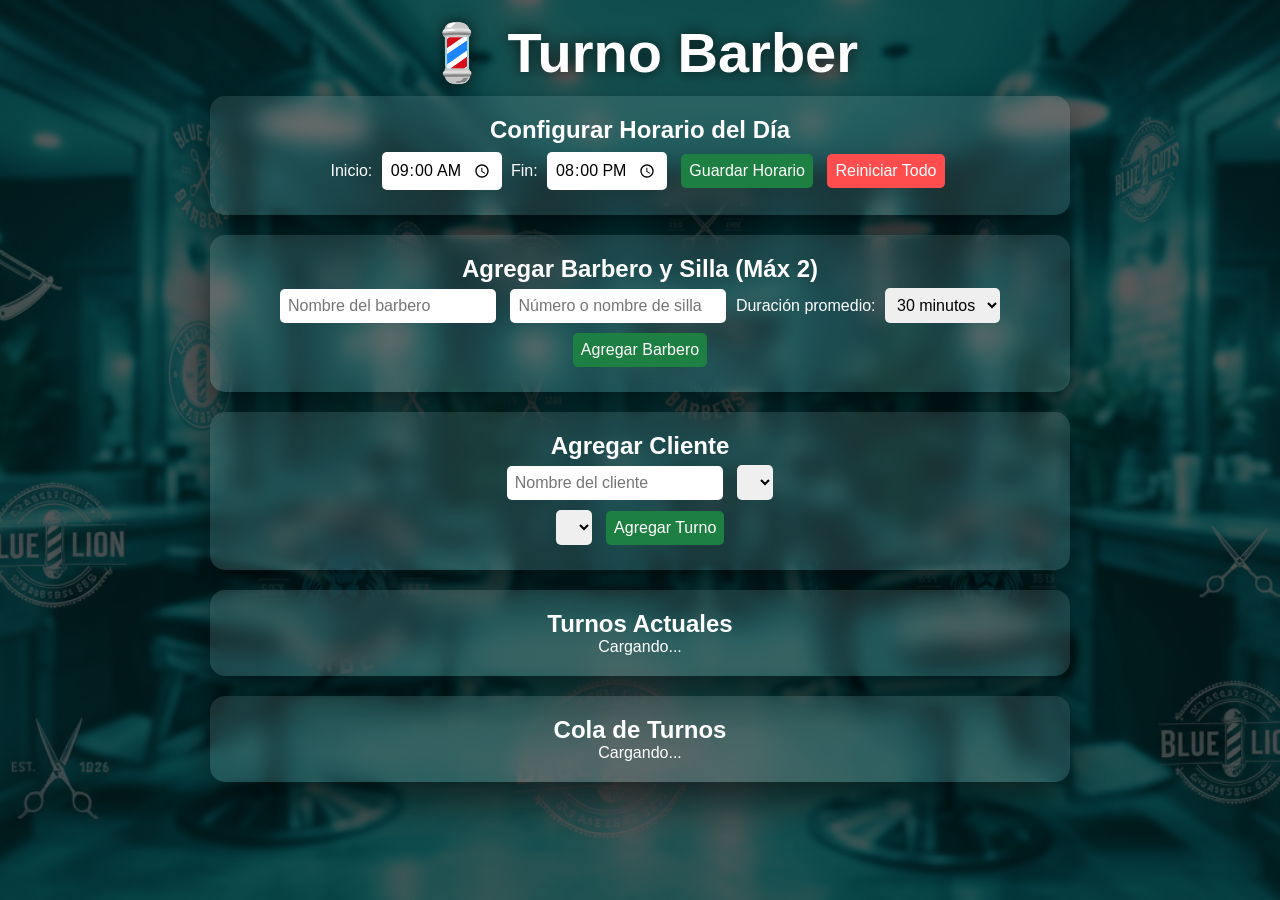
<file: static/index.html>
<!DOCTYPE html>
<html lang="es">
<head>
<meta charset="UTF-8">
<title>Barbería - Control de Turnos</title>
<link rel="stylesheet" href="/static/style.css">
<style>
body {
    font-family: 'Segoe UI', Tahoma, Geneva, Verdana, sans-serif;
    margin:0;
    padding:0;
    min-height:100vh;
    background: url("/static/images/barber_bg.jpg") no-repeat center center/cover;
    color: #fff;
    position: relative;
}
body::before {
    content:"";
    position: fixed;
    top:0; left:0; width:100%; height:100%;
    background: rgba(0,0,0,0.65);
    z-index:0;
}
.container { position: relative; z-index:1; max-width: 900px; margin:auto; padding:20px; }
.card { background: rgba(255,255,255,0.1); padding:20px; margin-bottom:20px; border-radius:15px; }
h1,h2 { text-align:center; }
input, select, button { padding:8px; margin:5px; font-size:1rem; border-radius:5px; border:none; }
button { cursor:pointer; background:#1e7f43; color:#fff; }
ul { list-style:none; padding:0; color:#fff; }
li { padding:5px; border-bottom:1px solid rgba(255,255,255,0.3); }
.turnos-actuales-container { display:flex; gap:20px; justify-content:center; flex-wrap:wrap; }
.turno-actual { display:flex; flex-direction:column; gap:8px; background: rgba(0,255,153,0.2); padding:10px 12px; border-radius:10px; font-weight:bold; min-width: 250px; font-size: 0.85rem; }
.turno-texto { display:flex; flex-direction:column; gap:3px; font-size:0.85rem; }
.botones-turno { display:flex; gap:5px; }
.botones-turno button { flex:1; padding:5px; font-size:0.8rem; background:#1e7f43; color:#fff; cursor:pointer; }
#btnReiniciar { background: #ff4d4d; margin-top:10px; }

/* ===== NUEVO ===== */
.controles-sonido {
    display:flex;
    justify-content:center;
    gap:15px;
    margin-top:10px;
}
.controles-sonido button {
    background:#333;
}
.activo {
    background:#1e7f43 !important;
}
.inactivo {
    background:#777 !important;
}
</style>
</head>
<body>
<div class="container">
    <h1>💈 Turno Barber </h1>
    <!-- Configuración de horarios -->
    <section class="card">
        <h2>Configurar Horario del Día</h2>
        <label>Inicio:</label>
        <input type="time" id="horaInicio" value="09:00">
        <label>Fin:</label>
        <input type="time" id="horaFin" value="20:00">
        <button id="btnConfigHorario">Guardar Horario</button>
        <button id="btnReiniciar">Reiniciar Todo</button>
        <p id="mensajeHorario"></p>
    </section>

    <!-- Agregar barberos -->
    <section class="card">
        <h2>Agregar Barbero y Silla (Máx 2)</h2>
        <input type="text" id="nombreBarbero" placeholder="Nombre del barbero">
        <input type="text" id="sillaBarbero" placeholder="Número o nombre de silla">
        <label>Duración promedio:</label>
        <select id="duracionTurno"></select>
        <button id="btnAgregarBarbero">Agregar Barbero</button>
        <ul id="listaBarberos"></ul>
    </section>

    <!-- Agregar cliente -->
    <section class="card">
        <h2>Agregar Cliente</h2>
        <input type="text" id="nombreCliente" placeholder="Nombre del cliente">
        <select id="selectBarbero"></select>
        <p id="duracionBarberoInfo" style="opacity:.85; font-size:.9rem;"></p>
        <select id="selectHora"></select>
        <button id="btnAgregarCliente">Agregar Turno</button>
        <p id="mensajeCliente"></p>
    </section>

    <!-- Turnos actuales -->
    <section class="card">
        <h2>Turnos Actuales</h2>
        <div id="turnosActuales" class="turnos-actuales-container">Cargando...</div>
    </section>

    <!-- Cola de turnos -->
    <section class="card">
        <h2>Cola de Turnos</h2>
        <ul id="listaTurnos">Cargando...</ul>
    </section>
</div>

<script>
const API_URL = "http://127.0.0.1:8000/turnos";

/* ===== RESTO DE TU CÓDIGO ORIGINAL (SIN CAMBIOS) ===== */

let horarioInicio = null;
let horarioFin = null;
let barberos = [];
let turnosOcupados = [];
let horaSeleccionada = null;

const selectDuracion = document.getElementById("duracionTurno");
const selectHora = document.getElementById("selectHora");
const selectBarbero = document.getElementById("selectBarbero");
const duracionBarberoInfo = document.getElementById("duracionBarberoInfo");
const btnConfigHorario = document.getElementById("btnConfigHorario");
const btnReiniciar = document.getElementById("btnReiniciar");
const horaInicioInput = document.getElementById("horaInicio");
const horaFinInput = document.getElementById("horaFin");
const mensajeHorario = document.getElementById("mensajeHorario");
const btnAgregarBarbero = document.getElementById("btnAgregarBarbero");
const nombreBarberoInput = document.getElementById("nombreBarbero");
const sillaBarberoInput = document.getElementById("sillaBarbero");
const listaBarberos = document.getElementById("listaBarberos");
const nombreClienteInput = document.getElementById("nombreCliente");
const btnAgregarCliente = document.getElementById("btnAgregarCliente");
const turnosActualesContainer = document.getElementById("turnosActuales");
const listaTurnos = document.getElementById("listaTurnos");

/* ===== DURACIONES ===== */
for (let i = 15; i <= 60; i += 5) {
    const opt = document.createElement("option");
    opt.value = i;
    opt.textContent = `${i} minutos`;
    if (i === 30) opt.selected = true;
    selectDuracion.appendChild(opt);
}

/* ===== JORNADA ===== */
async function cargarJornada() {
    const res = await fetch(`${API_URL}/jornada`);
    if (!res.ok) return;
    const data = await res.json();
    horarioInicio = data.inicio;
    horarioFin = data.fin;
    horaInicioInput.value = horarioInicio;
    horaFinInput.value = horarioFin;
    mensajeHorario.textContent = horarioInicio && horarioFin ? 
        `Horario activo: ${formato12h(horarioInicio)} - ${formato12h(horarioFin)}` : 
        "Horario no definido";
}

btnConfigHorario.addEventListener("click", async () => {
    const inicio = horaInicioInput.value;
    const fin = horaFinInput.value;
    if (!inicio || !fin) return alert("Define horario válido");
    await fetch(`${API_URL}/crear_jornada?inicio=${inicio}&fin=${fin}`, { method: "POST" });
    await cargarJornada();
    await cargarBarberos();
    await cargarTurnos();
});

/* ===== REINICIAR TODO ===== */
btnReiniciar.addEventListener("click", async () => {
    if(!confirm("¿Desea reiniciar todo? Se eliminarán horarios, barberos y turnos.")) return;
    turnosActualesContainer.innerHTML = "<p>No hay turnos</p>";
    listaTurnos.innerHTML = "<p>No hay turnos</p>";
    selectBarbero.innerHTML = "";
    selectHora.innerHTML = "";
    listaBarberos.innerHTML = "";
    horarioInicio = null;
    horarioFin = null;
    barberos = [];
    turnosOcupados = [];
    horaSeleccionada = null;
    horaInicioInput.value = "";
    horaFinInput.value = "";
    mensajeHorario.textContent = "Horario no definido";
    await fetch(`${API_URL}/reiniciar`, { method: "POST" });
    cargarTurnos();
});

/* ===== BARBEROS ===== */
async function cargarBarberos() {
    const res = await fetch(`${API_URL}/barberos`);
    if (!res.ok) return;
    const data = await res.json();
    barberos = data.barberos || [];
    actualizarListaBarberos();
    actualizarSelectBarberos();
}

btnAgregarBarbero.addEventListener("click", async () => {
    if (barberos.length >= 2) return alert("Máximo 2 barberos");
    const nombre = nombreBarberoInput.value.trim();
    const silla = sillaBarberoInput.value.trim();
    const duracion = selectDuracion.value;
    if (!nombre || !silla) return alert("Completa los datos");
    await fetch(`${API_URL}/agregar_barbero?nombre=${nombre}&silla=${silla}&duracion=${duracion}`, { method: "POST" });
    nombreBarberoInput.value = "";
    sillaBarberoInput.value = "";
    cargarBarberos();
});

function actualizarListaBarberos() {
    listaBarberos.innerHTML = "";
    barberos.forEach(b => {
        const li = document.createElement("li");
        li.textContent = `${b.nombre} - Silla ${b.silla} (${b.duracion} min)`;
        listaBarberos.appendChild(li);
    });
}

function actualizarSelectBarberos() {
    selectBarbero.innerHTML = "";
    barberos.forEach(b => {
        const opt = document.createElement("option");
        opt.value = b.id;
        opt.textContent = `${b.nombre} - Silla ${b.silla}`;
        selectBarbero.appendChild(opt);
    });
    cargarHorasDisponiblesPorBarbero();
}

function cargarHorasDisponiblesPorBarbero() {
    selectHora.innerHTML = "";
    const barberoId = parseInt(selectBarbero.value);
    const barbero = barberos.find(b => b.id === barberoId);
    if (!barbero || !horarioInicio || !horarioFin) return;
    duracionBarberoInfo.textContent = `⏱ Duración: ${barbero.duracion} min`;

    let actual = new Date(`1970-01-01T${horarioInicio}:00`);
    const cierre = new Date(`1970-01-01T${horarioFin}:00`);

    while (actual < cierre) {
        const hora = actual.toTimeString().slice(0, 5);
        if (!turnosOcupados.includes(`${barbero.id}-${hora}`) || hora === horaSeleccionada) {
            const opt = document.createElement("option");
            opt.value = hora;
            opt.textContent = formato12h(hora);
            selectHora.appendChild(opt);
        }
        actual.setMinutes(actual.getMinutes() + parseInt(barbero.duracion));
    }
    if (horaSeleccionada) selectHora.value = horaSeleccionada;
}

selectHora.addEventListener("change", () => { horaSeleccionada = selectHora.value });

/* ===== CLIENTES ===== */
btnAgregarCliente.addEventListener("click", async () => {
    const nombre = nombreClienteInput.value.trim();
    const hora = selectHora.value;
    const barberoId = parseInt(selectBarbero.value);
    if (!nombre || !hora || !barberoId) return alert("Completa los datos");
    await fetch(`${API_URL}/registrar?nombre=${nombre}&hora=${hora}&barbero_id=${barberoId}`, { method: "POST" });
    nombreClienteInput.value = "";
    horaSeleccionada = null;
    cargarTurnos();
});

/* ===== TURNOS ===== */
async function cargarTurnos() {
    const res = await fetch(`${API_URL}/todos`);
    if (!res.ok) return;
    const data = await res.json();
    turnosActualesContainer.innerHTML = "";
    listaTurnos.innerHTML = "";
    turnosOcupados = [];

    if (!data.turnos || data.turnos.length === 0) {
        turnosActualesContainer.innerHTML = "<p>No hay turnos</p>";
        listaTurnos.innerHTML = "<p>No hay turnos</p>";
        return;
    }

    const turnoActualPorBarbero = {};
    data.turnos.forEach(t => {
        turnosOcupados.push(`${t.barbero_id}-${t.hora}`);
        if (!turnoActualPorBarbero[t.barbero_id]) turnoActualPorBarbero[t.barbero_id] = [];
        turnoActualPorBarbero[t.barbero_id].push(t);
    });

    // Mostrar solo un turno por barbero
    Object.keys(turnoActualPorBarbero).forEach(barberoId => {
        const turnos = turnoActualPorBarbero[barberoId].filter(t => t.estado !== "finalizado");
        if(turnos.length > 0){
            const t = turnos[0];
            const div = document.createElement("div");
            div.className = "turno-actual";
            div.dataset.id = t.id;
            div.innerHTML = `
                <div class="turno-texto">
                    <strong>#${t.numero} - ${t.cliente}</strong>
                    <div>💈 ${t.barbero} | Silla ${t.silla} | ${formato12h(t.hora)}</div>
                    <div class="botones-turno">
                        <button class="atender">Atender</button>
                        <button class="finalizar">Finalizar</button>
                        <button class="liberar">Liberar</button>
                    </div>
                </div>`;
            turnosActualesContainer.appendChild(div);

            div.querySelector(".atender").addEventListener("click", () => atenderTurno(t.id));
            div.querySelector(".finalizar").addEventListener("click", () => finalizarTurno(t.id));
            div.querySelector(".liberar").addEventListener("click", async () => {
                const numero = prompt(`Ingrese el número del turno de ${t.cliente} para liberar:`);
                if (!numero) return;
                await fetch(`${API_URL}/liberar?barbero_id=${t.barbero_id}&hora=${t.hora}&numero=${numero}`, { method:"POST" });
                cargarTurnos();
            });
        }
    });

    // Turnos esperando en cola
    data.turnos.filter(t => t.estado === "esperando").forEach(t => {
        const li = document.createElement("li");
        li.textContent = `#${t.numero} - ${t.cliente} | 💈 ${t.barbero} | Silla ${t.silla} | ${formato12h(t.hora)}`;
        listaTurnos.appendChild(li);
    });

    cargarHorasDisponiblesPorBarbero();
}

/* ===== FUNCIONES BOTONES ===== */
async function atenderTurno(id){ 
    if(!id) return alert("Turno inválido");
    await fetch(`${API_URL}/atender?turno_id=${id}`, { method:"POST" }); 
    cargarTurnos(); 
}

async function finalizarTurno(id){ 
    if(!id) return alert("Turno inválido");
    await fetch(`${API_URL}/finalizar?turno_id=${id}`, { method:"POST" }); 
    cargarTurnos(); 
}

/* ===== UTIL ===== */
function formato12h(h){ 
    const [hh, mm]=h.split(":").map(Number); 
    const h12=hh%12||12; 
    return `${h12}:${mm.toString().padStart(2,"0")} ${hh>=12?"PM":"AM"}` 
}

/* ===== INIT ===== */
async function init(){ 
    await cargarJornada(); 
    await cargarBarberos(); 
    await cargarTurnos(); 
}
init();
setInterval(cargarTurnos, 3000);
</script>
</file>
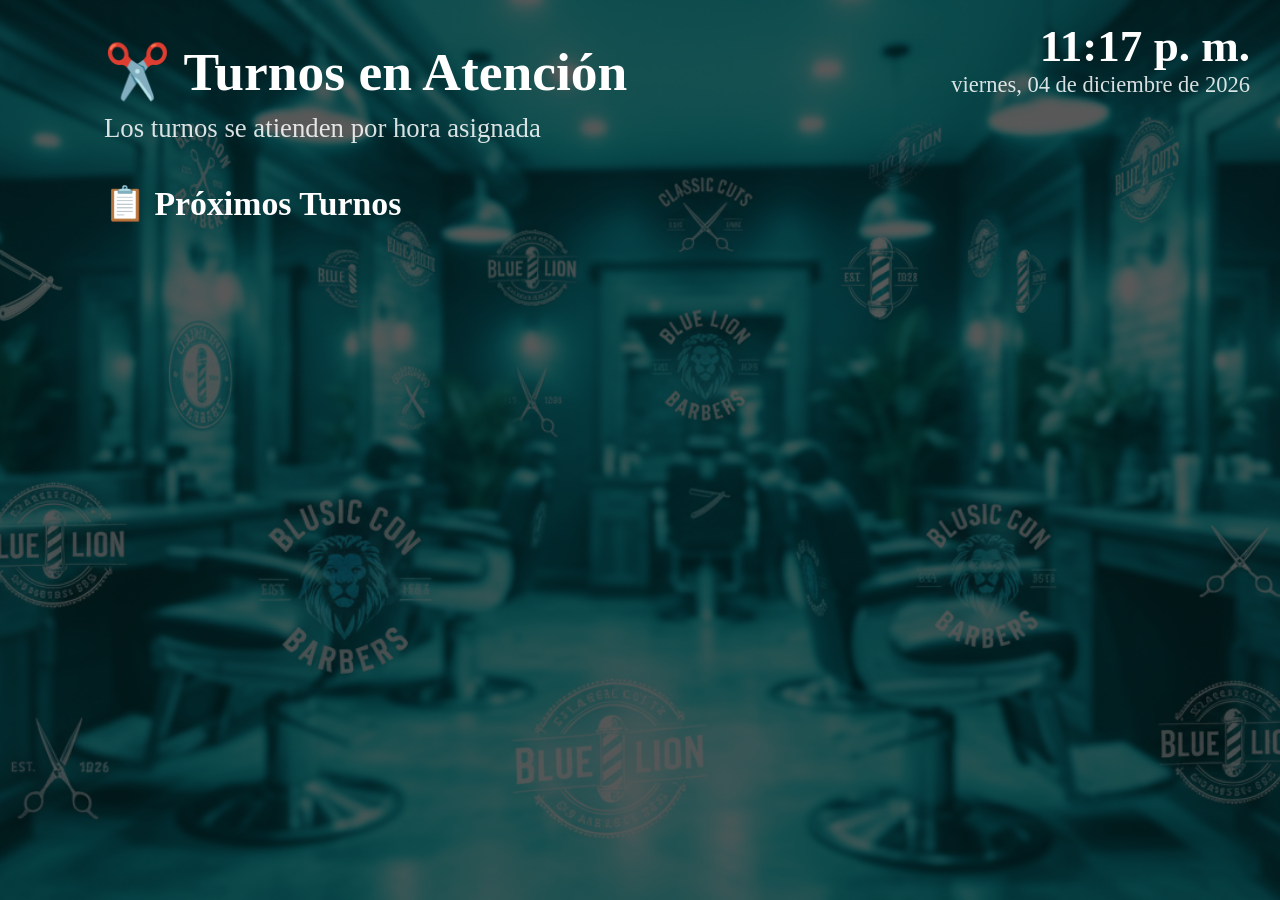
<file: frontend/tv.html>
<!DOCTYPE html>
<html lang="es">
<head>
<meta charset="UTF-8">
<title>Turnos Barber 💈</title>

<style>
:root{
    font-size: clamp(14px, 1.1vw, 26px);
}

*{margin:0;padding:0;box-sizing:border-box;font-family:'Segoe UI',Tahoma,Verdana;}
body{
    min-height:100vh;
    background:url("/static/images/barber_bg.jpg") no-repeat center/cover;
    color:#fff;
}
body::before{
    content:"";
    position:fixed;inset:0;
    background:rgba(0,0,0,.65);
    z-index:0;
}
.container{
    position:relative;z-index:1;
    max-width:90vw;
    margin:auto;
    padding:40px;
}

h1{font-size:3.8rem;margin-bottom:10px;}
.subtitle{font-size:1.9rem;opacity:.85;margin-bottom:30px;}

.fecha-hora-container{
    position:fixed;top:20px;right:30px;
    text-align:right;z-index:2;
}
.hora{font-size:3.2rem;font-weight:bold;}
.fecha{font-size:1.6rem;opacity:.85}

/* ===== TURNO ACTUAL ===== */
.turno-actual{
    background:linear-gradient(135deg,rgba(0,255,153,.35),rgba(0,100,70,.45));
    padding:40px;
    border-radius:22px;
    display:flex;
    gap:35px;
    align-items:center;
    margin-bottom:35px;
    box-shadow:0 0 30px rgba(0,255,153,.6);
}

.turno-actual img{
    width:140px;height:140px;
}

.turno-texto strong{
    font-size:3.4rem;
    display:block;
}

.turno-info{
    font-size:1.8rem;
    margin-top:12px;
    opacity:.95;
}

/* ===== BARRA PROGRESO ===== */
.barra-progreso{
    width:100%;
    height:10px;
    background:rgba(255,255,255,.2);
    border-radius:20px;
    overflow:hidden;
    margin-top:14px;
}
.barra-progreso-inner{
    height:100%;
    width:0%;
    background:#00ff99;
    transition:width 1s linear;
}

/* ===== PROXIMOS TURNOS ===== */
.section-title{font-size:2.4rem;margin:40px 0 20px;}

.sillas-container{
    display:grid;
    gap:30px;
}
.sillas-container.multiple{
    grid-template-columns:repeat(auto-fit,minmax(360px,1fr));
}
.silla-columna h3{
    font-size:1.9rem;
    margin-bottom:15px;
}
.silla-columna ul{list-style:none}

.silla-columna li{
    background:linear-gradient(135deg,#1e7f43,#00ff99);
    padding:18px;
    border-radius:15px;
    margin-bottom:12px;
}

.turno-hora-grande{
    font-size:2rem;
    font-weight:bold;
}

.hora-turno{
    font-size:1.4rem;
    opacity:.95;
    margin-top:6px;
}

/* ===== TVs GRANDES ===== */
@media (min-width:1900px){
    .turno-actual img{
        width:180px;
        height:180px;
    }
}
</style>
</head>

<body>
<div class="fecha-hora-container">
    <div class="hora" id="hora"></div>
    <div class="fecha" id="fecha"></div>
</div>

<div class="container">
    <h1>✂️ Turnos en Atención</h1>
    <p class="subtitle">Los turnos se atienden por hora asignada</p>

    <section id="turnos-actuales"></section>

    <h2 class="section-title">📋 Próximos Turnos</h2>
    <div id="sillas-container" class="sillas-container"></div>
</div>

<script>
/* ================== SONIDO NUEVO TURNO ================== */
const sonidoNuevoTurno = new Audio("/static/sounds/plin.mp3");
sonidoNuevoTurno.volume = 0.6;

// guardar estado anterior
let turnosAnteriores = [];
let turnoAtendiendoAnterior = null;

// activar sonido con interacción (1 vez)
function activarSonido(){
    sonidoNuevoTurno.play().catch(()=>{});
}
document.addEventListener("click", activarSonido, { once:true });
/* ======================================================== */

/* ================== VOZ ================== */
function hablar(texto){
    if(!("speechSynthesis" in window)) return;

    const msg = new SpeechSynthesisUtterance(texto);
    msg.lang = "es-ES";
    msg.rate = 0.95;
    msg.pitch = 1;
    speechSynthesis.cancel();
    speechSynthesis.speak(msg);
}
/* ======================================== */

function formato12h(h){
    const [d,m]=h.split(":").map(Number);
    const ampm=d>=12?"PM":"AM";
    const h12=d%12||12;
    return `${h12}:${String(m).padStart(2,"0")} ${ampm}`;
}

function calcularRestante(turnoHora){
    const ahora = new Date();
    const [hh, mm] = turnoHora.split(":").map(Number);
    const turno = new Date();
    turno.setHours(hh, mm, 0, 0);
    const diff = Math.max(0, Math.floor((turno - ahora)/60000));
    return diff;
}

function formatoRestante(min){
    if(min<=0) return "En breve";
    const h=Math.floor(min/60);
    const m=min%60;
    if(h>0) return `Faltan ${h}h ${m}min`;
    return `Faltan ${m} min`;
}

function calcularPorcentaje(turnoHora, duracion){
    const ahora = new Date();
    const [hh, mm] = turnoHora.split(":").map(Number);
    const inicio = new Date();
    inicio.setHours(hh, mm, 0, 0);
    const transcurrido = Math.max(0, (ahora - inicio)/60000);
    let porcentaje = (transcurrido/duracion)*100;
    return Math.min(100, Math.max(0, porcentaje));
}

function actualizarHora(){
    const a=new Date();
    document.getElementById("hora").textContent=a.toLocaleTimeString("es-ES",{hour:"numeric",minute:"2-digit",hour12:true});
    document.getElementById("fecha").textContent=a.toLocaleDateString("es-ES",{weekday:"long",day:"2-digit",month:"long",year:"numeric"});
}
setInterval(actualizarHora,1000);
actualizarHora();

async function cargarTurnos(){
    const res = await fetch("http://127.0.0.1:8000/turnos/tv");
    if(!res.ok) return;

    const data = await res.json();

    /* ===== SONIDO NUEVO TURNO ===== */
    const turnosActuales = [
        ...data.actual,
        ...data.siguientes
    ].map(t => t.turno_id);

    if(turnosAnteriores.length > 0 && turnosActuales.length > turnosAnteriores.length){
        sonidoNuevoTurno.play().catch(()=>{});
    }
    turnosAnteriores = turnosActuales;
    /* ============================= */

    /* ===== VOZ NUEVO ATENDIENDO ===== */
    if(data.actual.length > 0){
        const turnoActual = data.actual[0];

        if(turnoAtendiendoAnterior !== turnoActual.turno_id){
            turnoAtendiendoAnterior = turnoActual.turno_id;

            hablar(`${turnoActual.cliente}, llegó tu turno. Puedes sentarte.`);
        }
    }
    /* ================================= */

    const actuales = document.getElementById("turnos-actuales");
    actuales.innerHTML = "";

    data.actual.forEach(t => {
        const restante = calcularRestante(t.hora);
        const porcentaje = calcularPorcentaje(t.hora, t.duracion || 30);

        const div = document.createElement("div");
        div.className = "turno-actual";
        div.innerHTML = `
            <img src="/static/images/barbero.png">
            <div class="turno-texto">
                <strong>🕒 ${formato12h(t.hora)}</strong>
                <div class="turno-info">
                    👤 ${t.cliente} | 💈 ${t.barbero} | Silla ${t.silla} | ${formatoRestante(restante)}
                </div>
                <div class="barra-progreso">
                    <div class="barra-progreso-inner" style="width:${porcentaje}%"></div>
                </div>
            </div>`;
        actuales.appendChild(div);
    });

    const cont = document.getElementById("sillas-container");
    cont.innerHTML = "";
    const map = {};

    data.siguientes.forEach(t => {
        map[t.barbero] = map[t.barbero] || [];
        map[t.barbero].push(t);
    });

    Object.keys(map).forEach(b => {
        const col = document.createElement("div");
        col.className = "silla-columna";
        col.innerHTML = `<h3>💈 ${b}</h3><ul></ul>`;
        const ul = col.querySelector("ul");

        map[b].forEach(t => {
            const restante = calcularRestante(t.hora);
            const li = document.createElement("li");
            li.innerHTML = `
                <div class="turno-hora-grande">🕒 ${formato12h(t.hora)}</div>
                <div class="hora-turno">
                    👤 ${t.cliente} | ${formatoRestante(restante)} | Silla ${t.silla}
                </div>`;
            ul.appendChild(li);
        });

        cont.appendChild(col);
    });

    cont.classList.toggle("multiple", Object.keys(map).length > 1);
}

setInterval(cargarTurnos,3000);
cargarTurnos();
</script>
</body>
</html>
</file>
<file: static/style.css>
/* RESET GENERAL */
* {
    margin: 0;
    padding: 0;
    box-sizing: border-box;
    font-family: 'Segoe UI', Tahoma, Geneva, Verdana, sans-serif;
}

/* FONDO BARBERÍA + OVERLAY OSCURO */
body {
    position: relative;
    min-height: 100vh;
    margin: 0;
    background: 
        linear-gradient(rgba(0,0,0,0.65), rgba(0,0,0,0.65)),
        url("/static/images/barber_bg.jpg") no-repeat center center fixed;
    background-size: cover;
    color: white;
}

/* CONTENEDOR GENERAL */
.container {
    position: relative;
    z-index: 1;
    width: 90%;
    max-width: 1200px;
    margin: auto;
    padding: 40px 0;
    text-align: center;
}

/* TITULO PRINCIPAL */
h1 {
    font-size: 3.5rem;
    margin-bottom: 10px;
    text-shadow: 0 0 15px rgba(0,0,0,0.8);
}

/* SUBTITULO */
.subtitle {
    font-size: 1.8rem;
    opacity: 0.85;
    margin-bottom: 20px;
}

/* FECHA Y HORA */
.fecha-hora {
    font-size: 2rem;
    margin-bottom: 30px;
    opacity: 0.9;
}

/* TARJETAS */
.card {
    background: rgba(255,255,255,0.08);
    backdrop-filter: blur(10px);
    border-radius: 18px;
    padding: 30px;
    margin-bottom: 30px;
    box-shadow: 0 20px 40px rgba(0,0,0,0.6);
}

/* TITULOS DE SECCION */
.section-title {
    font-size: 2rem;
    margin-bottom: 20px;
    text-shadow: 0 0 10px rgba(0,0,0,0.6);
}

/* TURNO ACTUAL */
.turno-actual {
    background: linear-gradient(135deg, #1e7f43, #145c32);
    font-size: 3.5rem;
    font-weight: bold;
    padding: 40px;
    border-radius: 14px;
    animation: glow 2s infinite;
}

/* INFO ADICIONAL DEL TURNO */
.turno-info {
    font-size: 1.8rem;
    opacity: 0.9;
    margin-top: 10px;
}

/* LISTA DE PRÓXIMOS TURNOS */
ul {
    list-style: none;
    padding: 0;
    margin: 0;
}

li {
    font-size: 2rem;
    padding: 15px 10px;
    border-bottom: 1px solid rgba(255,255,255,0.2);
    display: flex;
    flex-direction: column;
    align-items: flex-start;
}

/* HORA, Silla y Barbero en lista */
.hora-turno {
    font-size: 1.5rem;
    opacity: 0.85;
    margin-top: 5px;
}

/* BARRA DE PROGRESO DEL TURNO ACTUAL */
.barra-progreso {
    height: 25px;
    background: rgba(255,255,255,0.2);
    border-radius: 15px;
    overflow: hidden;
    margin-top: 20px;
}

.barra-progreso-inner {
    height: 100%;
    background: #4caf50;
    width: 0%;
    transition: width 1s linear;
    border-radius: 15px;
}

/* EFECTO GLOW DEL TURNO ACTUAL */
@keyframes glow {
    0% { box-shadow: 0 0 15px #00ff99; }
    50% { box-shadow: 0 0 35px #00ff99; }
    100% { box-shadow: 0 0 15px #00ff99; }
}

/* RESPONSIVE TV */
@media screen and (max-width: 768px) {
    h1 { font-size: 2.5rem; }
    .subtitle { font-size: 1.5rem; }
    .turno-actual { font-size: 2.5rem; padding: 25px; }
    li { font-size: 1.5rem; }
    .turno-info, .hora-turno { font-size: 1.3rem; }
}
</file>
